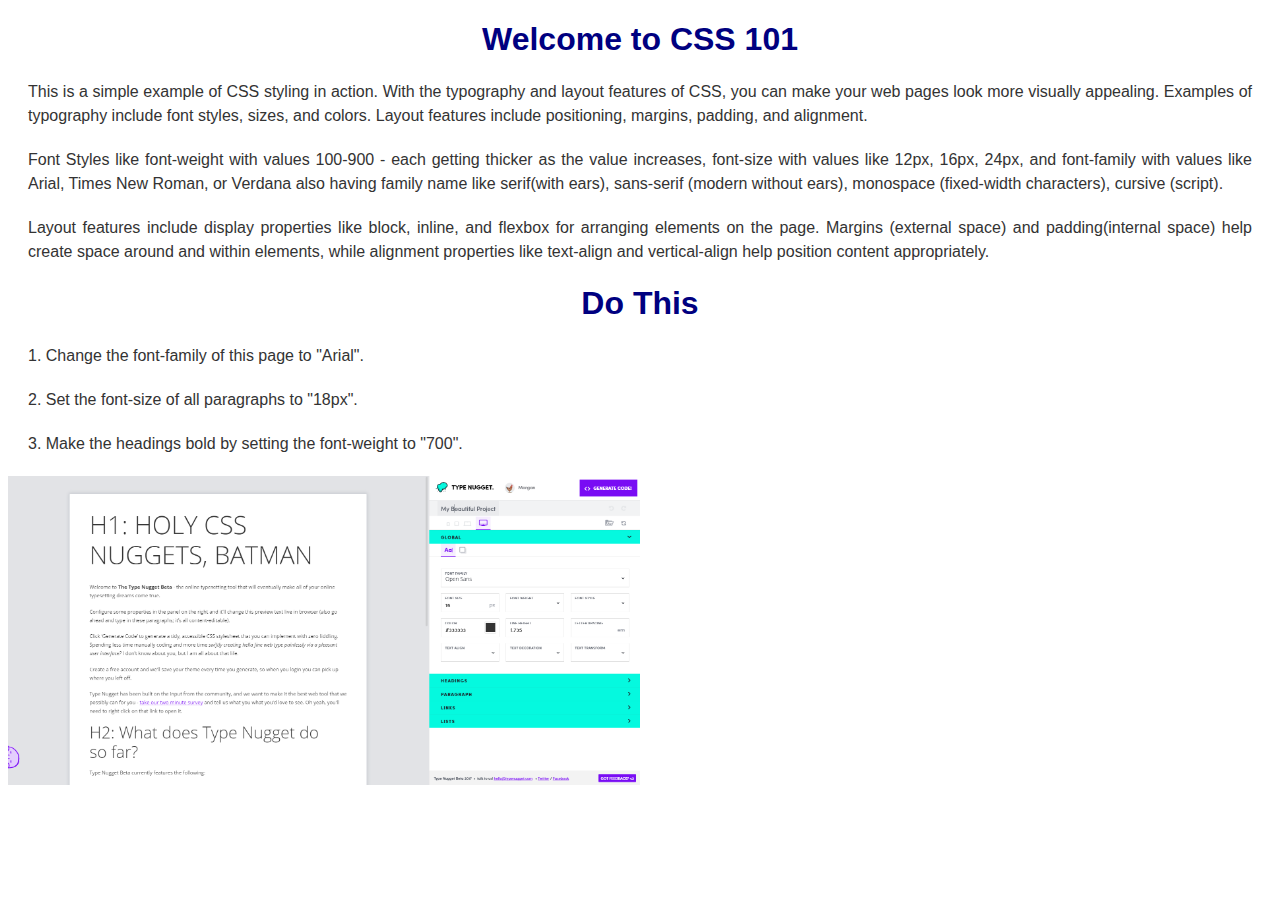
<file: css101/index.html>
<!DOCTYPE html>
<html lang="en">
<head>
    <meta charset="UTF-8">
    <meta name="viewport" content="width=device-width, initial-scale=1.0">
    <title>CSS 101</title>
    <link rel="stylesheet" href="style.css">
</head>
<body>
    <h1>Welcome to CSS 101</h1>
    <p>This is a simple example of CSS styling in action. With the typography and layout features of CSS, you can make your web pages look more visually appealing. Examples of typography include font styles, sizes, and colors. Layout features include positioning, margins, padding, and alignment.</p>
    <p>Font Styles like font-weight with values 100-900 - each getting thicker as the value increases, font-size with values like 12px, 16px, 24px, and font-family with values like Arial, Times New Roman, or Verdana also having family name like serif(with ears), sans-serif (modern without ears), monospace (fixed-width characters), cursive (script).</p>
    <p>
    Layout features include display properties like block, inline, and flexbox for arranging elements on the page. Margins (external space) and padding(internal space) help create space around and within elements, while alignment properties like text-align and vertical-align help position content appropriately.
    </p>

    <h1>Do This</h1>
    <p>1. Change the font-family of this page to "Arial".</p>
    <p>2. Set the font-size of all paragraphs to "18px".</p>
    <p>3. Make the headings bold by setting the font-weight to "700".</p>

    <img src="screen-1.webp" width="50%" alt="">
</body>
</html>
</file>
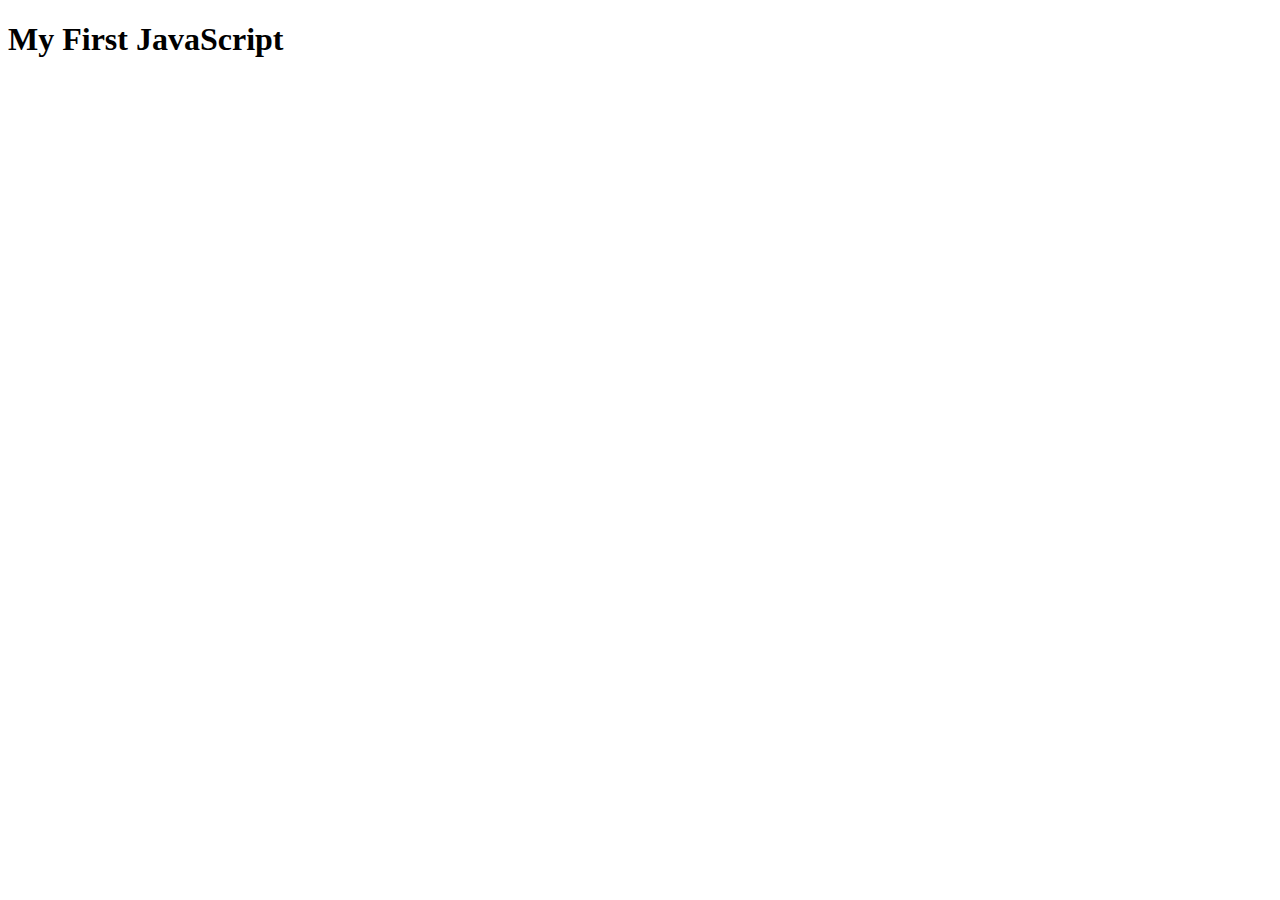
<file: js101/index.html>
<!DOCTYPE html>
<html lang="en">
<head>
    <meta charset="UTF-8">
    <meta name="viewport" content="width=device-width, initial-scale=1.0">
    <title>JS101</title>
</head>
<body>
    <h1 id="demo"></h1>
    <script>
    document.getElementById("demo").innerHTML = "My First JavaScript";
    </script>
</body>
</html>
</file>
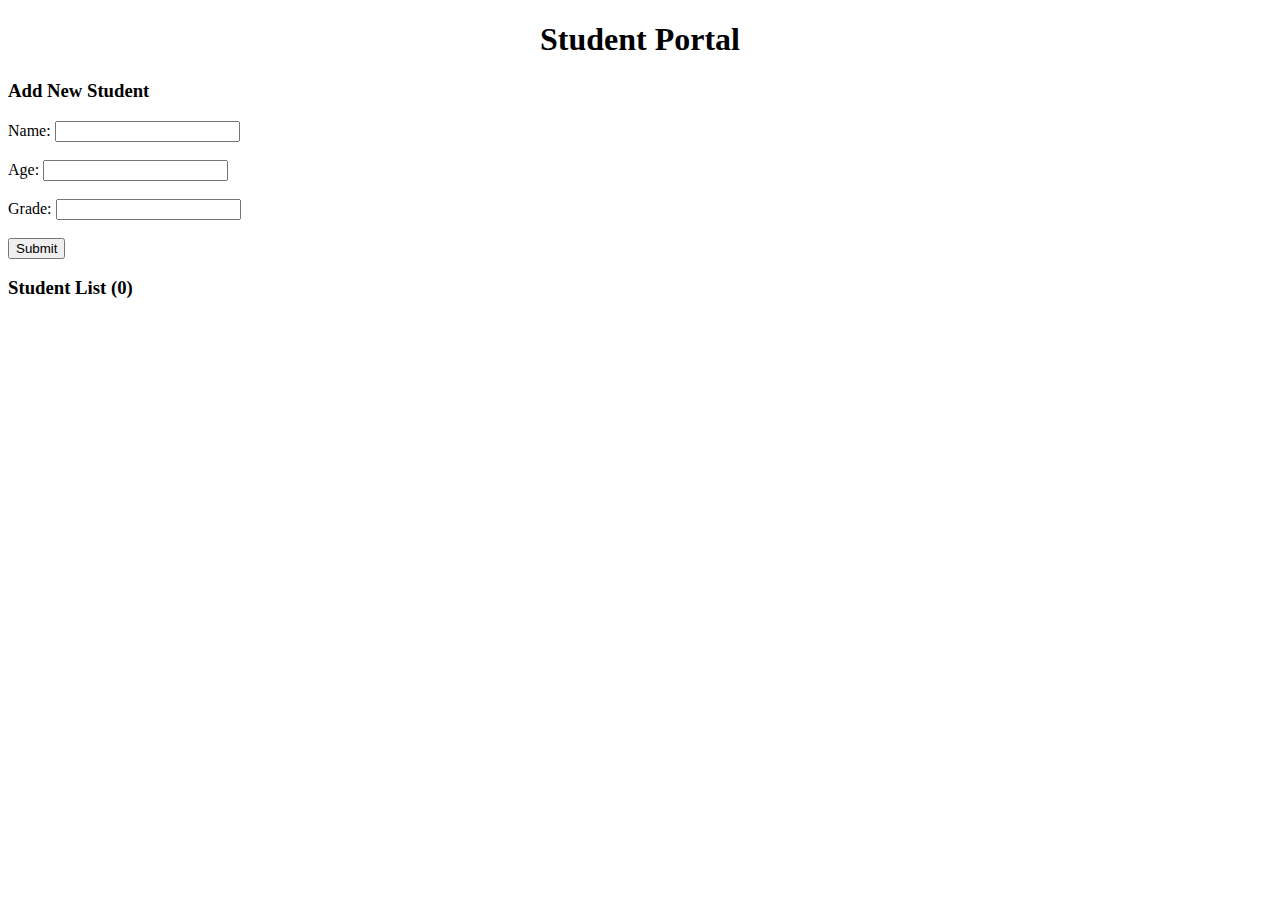
<file: js202/index.html>
<!DOCTYPE html>
<html lang="en">
<head>
    <meta charset="UTF-8">
    <meta name="viewport" content="width=device-width, initial-scale=1.0">
    <title>JS 202</title>
</head>
<body>
    <center><h1>Student Portal</h1></center>
   
    <div>
        <h3>Add New Student</h3>
        <label for="name">Name:</label>
        <input type="text" id="name" name="name"><br><br>

        <label for="age">Age:</label>
        <input type="number" id="age" name="age"><br><br>

        <label for="grade">Grade:</label>
        <input type="text" id="grade" name="grade"><br><br>

        <button onclick="saveStudent()">Submit</button>
    </div>

    <div>
        <h3>Student List (<span id="studentCount">0</span>)</h3>
        <ul id="studentList">
            <!-- Student entries will be added here -->
        </ul>
    </div>



    <script>

    let counter = 0;
    function clickme() {
        console.log("Button Clicked");
        alert("Welcome to JS 202");
    }

    function saveStudent() {
        const name = document.querySelector("#name").value;
        const list = document.querySelector("#studentList");

        // list.innerHTML = list.innerHTML + "<li>" + name + "</li>";
        // list.innerHTML += "<li>" + name + "</li>";
        list.innerHTML += `<li>${name}</li>`; // Template literals
        counter++;
        document.querySelector("#studentCount").innerText = counter; // Update the student count
        document.querySelector("#name").value = ""; // Clear the input field after adding the student

    }
    </script>
</body>
</html>
</file>
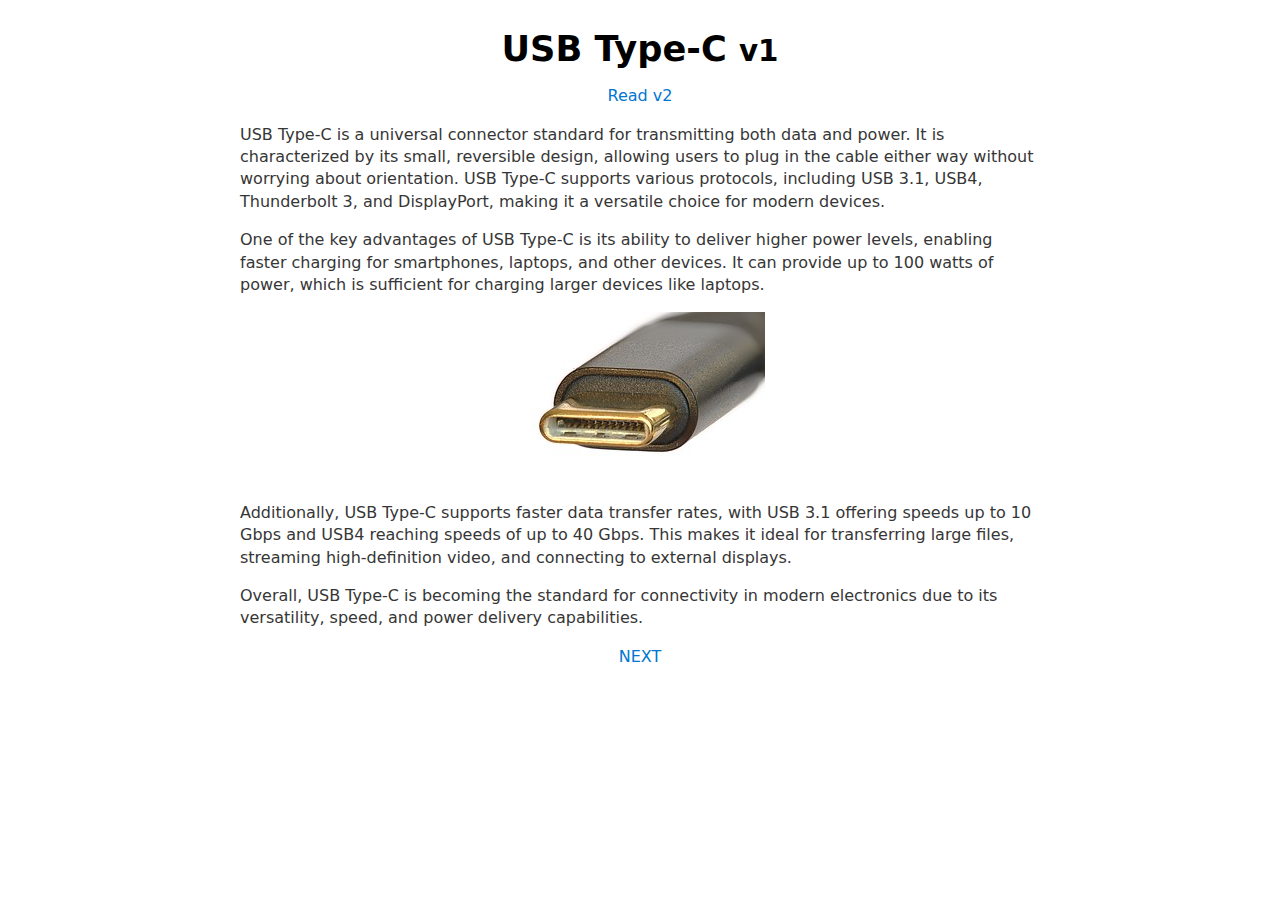
<file: usbc/index.html>
<!DOCTYPE html>
<html lang="en">
<head>
    <meta charset="UTF-8">
    <meta name="viewport" content="width=device-width, initial-scale=1.0">
    <title>USB Type-C</title>
    <link rel="stylesheet" href="water.css">
</head>
<body>
    <center><h1>USB Type-C <small>v1</small></h1></center>
    <center> <a href="v2.html">Read v2</a> </center>
    <p>USB Type-C is a universal connector standard for transmitting both data and power. It is characterized by its small, reversible design, allowing users to plug in the cable either way without worrying about orientation. USB Type-C supports various protocols, including USB 3.1, USB4, Thunderbolt 3, and DisplayPort, making it a versatile choice for modern devices.</p>

    <p>One of the key advantages of USB Type-C is its ability to deliver higher power levels, enabling faster charging for smartphones, laptops, and other devices. It can provide up to 100 watts of power, which is sufficient for charging larger devices like laptops.</p>

    <center><img src="img/USB-C_plug.jpg" alt=""></center>

    <p>Additionally, USB Type-C supports faster data transfer rates, with USB 3.1 offering speeds up to 10 Gbps and USB4 reaching speeds of up to 40 Gbps. This makes it ideal for transferring large files, streaming high-definition video, and connecting to external displays.</p>

    <p>Overall, USB Type-C is becoming the standard for connectivity in modern electronics due to its versatility, speed, and power delivery capabilities.</p>
    <center> <a href="page2.html">NEXT</a></center>
    
</body>
</html>
</file>
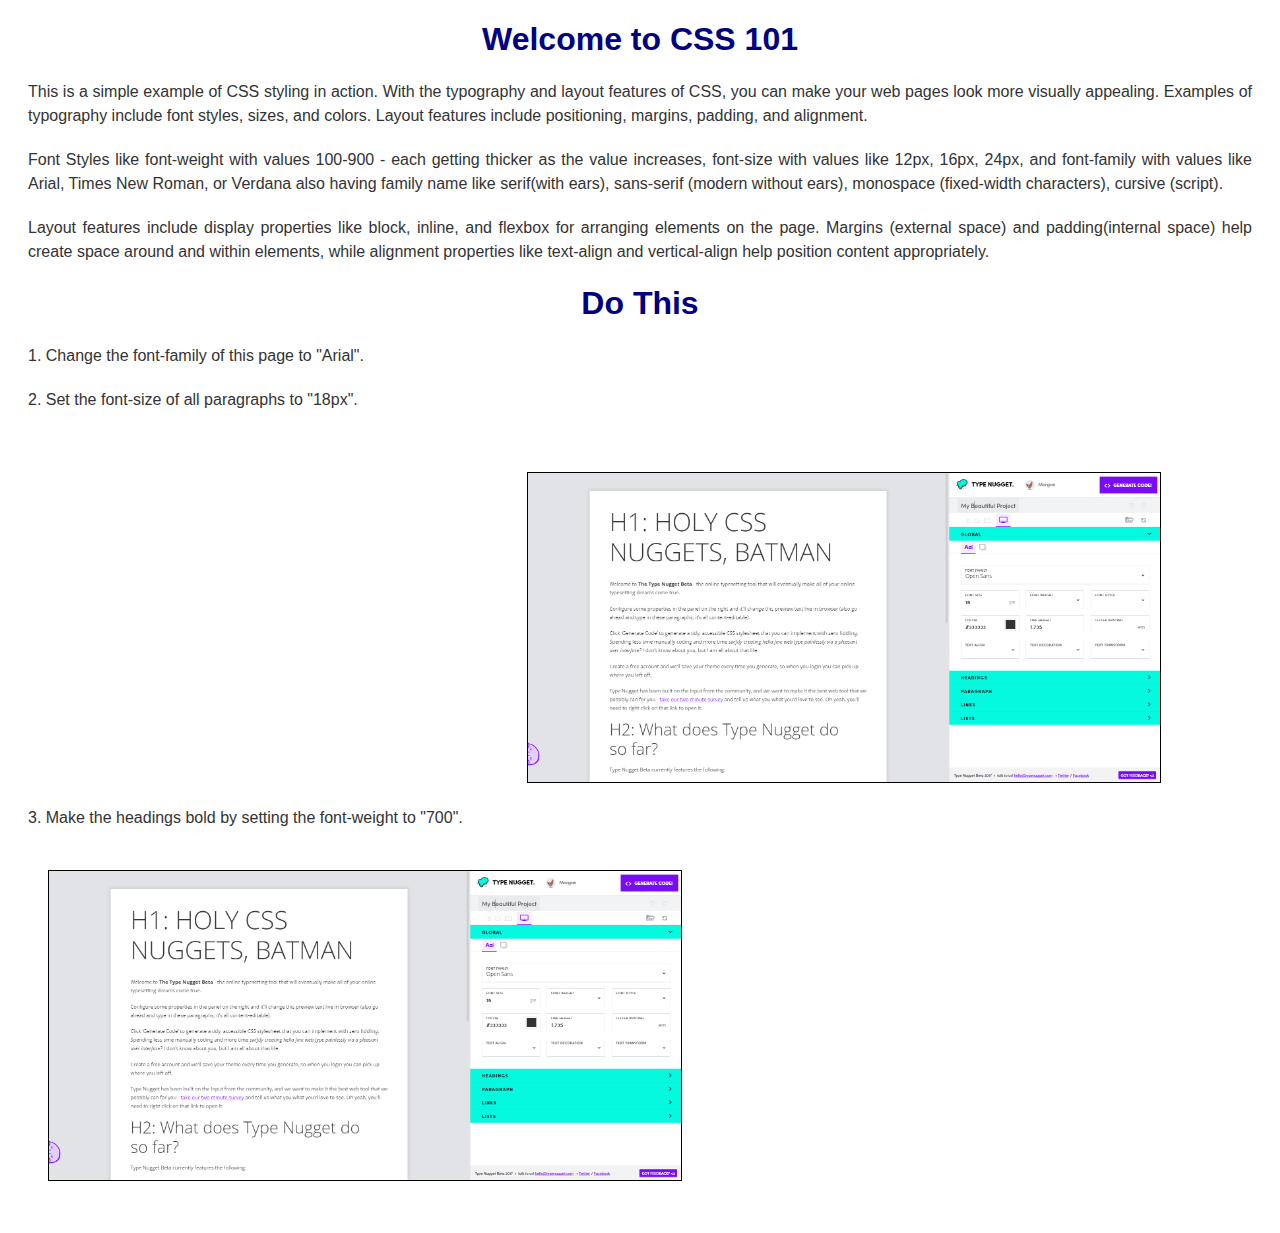
<file: lizi/css101/index.html>
<!DOCTYPE html>
<html lang="en">
<head>
    <meta charset="UTF-8">
    <meta name="viewport" content="width=device-width, initial-scale=1.0">
    <title>CSS 101</title>
    <link rel="stylesheet" href="style.css">
</head>
<body>
    <h1>Welcome to CSS 101</h1>
    <p>This is a simple example of CSS styling in action. With the typography and layout features of CSS, you can make your web pages look more visually appealing. Examples of typography include font styles, sizes, and colors. Layout features include positioning, margins, padding, and alignment.</p>
    <p>Font Styles like font-weight with values 100-900 - each getting thicker as the value increases, font-size with values like 12px, 16px, 24px, and font-family with values like Arial, Times New Roman, or Verdana also having family name like serif(with ears), sans-serif (modern without ears), monospace (fixed-width characters), cursive (script).</p>
    <p>
    Layout features include display properties like block, inline, and flexbox for arranging elements on the page. Margins (external space) and padding(internal space) help create space around and within elements, while alignment properties like text-align and vertical-align help position content appropriately.
    </p>

    <h1>Do This</h1>
    <p>1. Change the font-family of this page to "Arial".</p>
    <p>2. Set the font-size of all paragraphs to "18px".</p>
    <p style="display: inline ;">3. Make the headings bold by setting the font-weight to "700".</p>

    <img src="screen-1.webp" width="50%" alt="" style="margin: 40px; border: 1px solid black;">
    <img src="screen-1.webp" width="50%" alt="" style="margin: 40px; border: 1px solid black;">
</body>
</html>
</file>
<file: css101/style.css>
h1{
    color: navy;
    font-family: 'Arial', sans-serif;
    text-align: center;
    /* font-weight: 100; */
}

p{
    font-size: 16px;
    line-height: 1.5;
    margin: 20px;
    font-family: 'Verdana', sans-serif;
    color: #333333;
    text-align: justify;}
</file>
<file: usbc/water.css>
/**
 * Automatic version:
 * Uses light theme by default but switches to dark theme
 * if a system-wide theme preference is set on the user's device.
 */

:root {
  --background-body: #fff;
  --background: #efefef;
  --background-alt: #f7f7f7;
  --selection: #9e9e9e;
  --text-main: #363636;
  --text-bright: #000;
  --text-muted: #70777f;
  --links: #0076d1;
  --focus: #0096bfab;
  --border: #dbdbdb;
  --code: #000;
  --animation-duration: 0.1s;
  --button-base: #d0cfcf;
  --button-hover: #9b9b9b;
  --scrollbar-thumb: rgb(170, 170, 170);
  --scrollbar-thumb-hover: var(--button-hover);
  --form-placeholder: #949494;
  --form-text: #1d1d1d;
  --variable: #39a33c;
  --highlight: #ff0;
  --select-arrow: url("data:image/svg+xml;charset=utf-8,%3C?xml version='1.0' encoding='utf-8'?%3E %3Csvg version='1.1' xmlns='http://www.w3.org/2000/svg' xmlns:xlink='http://www.w3.org/1999/xlink' height='62.5' width='116.9' fill='%23161f27'%3E %3Cpath d='M115.3,1.6 C113.7,0 111.1,0 109.5,1.6 L58.5,52.7 L7.4,1.6 C5.8,0 3.2,0 1.6,1.6 C0,3.2 0,5.8 1.6,7.4 L55.5,61.3 C56.3,62.1 57.3,62.5 58.4,62.5 C59.4,62.5 60.5,62.1 61.3,61.3 L115.2,7.4 C116.9,5.8 116.9,3.2 115.3,1.6Z'/%3E %3C/svg%3E");
}

@media (prefers-color-scheme: dark) {
:root {
  --background-body: #202b38;
  --background: #161f27;
  --background-alt: #1a242f;
  --selection: #1c76c5;
  --text-main: #dbdbdb;
  --text-bright: #fff;
  --text-muted: #a9b1ba;
  --links: #41adff;
  --focus: #0096bfab;
  --border: #526980;
  --code: #ffbe85;
  --animation-duration: 0.1s;
  --button-base: #0c151c;
  --button-hover: #040a0f;
  --scrollbar-thumb: var(--button-hover);
  --scrollbar-thumb-hover: rgb(0, 0, 0);
  --form-placeholder: #a9a9a9;
  --form-text: #fff;
  --variable: #d941e2;
  --highlight: #efdb43;
  --select-arrow: url("data:image/svg+xml;charset=utf-8,%3C?xml version='1.0' encoding='utf-8'?%3E %3Csvg version='1.1' xmlns='http://www.w3.org/2000/svg' xmlns:xlink='http://www.w3.org/1999/xlink' height='62.5' width='116.9' fill='%23efefef'%3E %3Cpath d='M115.3,1.6 C113.7,0 111.1,0 109.5,1.6 L58.5,52.7 L7.4,1.6 C5.8,0 3.2,0 1.6,1.6 C0,3.2 0,5.8 1.6,7.4 L55.5,61.3 C56.3,62.1 57.3,62.5 58.4,62.5 C59.4,62.5 60.5,62.1 61.3,61.3 L115.2,7.4 C116.9,5.8 116.9,3.2 115.3,1.6Z'/%3E %3C/svg%3E");
}
}

html {
  scrollbar-color: rgb(170, 170, 170) #fff;
  scrollbar-color: var(--scrollbar-thumb) var(--background-body);
  scrollbar-width: thin;
}

@media (prefers-color-scheme: dark) {

  html {
  scrollbar-color: #040a0f #202b38;
  scrollbar-color: var(--scrollbar-thumb) var(--background-body);
  }
}

@media (prefers-color-scheme: dark) {

  html {
  scrollbar-color: #040a0f #202b38;
  scrollbar-color: var(--scrollbar-thumb) var(--background-body);
  }
}

@media (prefers-color-scheme: dark) {

  html {
  scrollbar-color: #040a0f #202b38;
  scrollbar-color: var(--scrollbar-thumb) var(--background-body);
  }
}

@media (prefers-color-scheme: dark) {

  html {
  scrollbar-color: #040a0f #202b38;
  scrollbar-color: var(--scrollbar-thumb) var(--background-body);
  }
}

@media (prefers-color-scheme: dark) {

  html {
  scrollbar-color: #040a0f #202b38;
  scrollbar-color: var(--scrollbar-thumb) var(--background-body);
  }
}

@media (prefers-color-scheme: dark) {

  html {
  scrollbar-color: #040a0f #202b38;
  scrollbar-color: var(--scrollbar-thumb) var(--background-body);
  }
}

body {
  font-family: system-ui, -apple-system, BlinkMacSystemFont, 'Segoe UI', 'Roboto', 'Oxygen', 'Ubuntu', 'Cantarell', 'Fira Sans', 'Droid Sans', 'Helvetica Neue', 'Segoe UI Emoji', 'Apple Color Emoji', 'Noto Color Emoji', sans-serif;
  line-height: 1.4;
  max-width: 800px;
  margin: 20px auto;
  padding: 0 10px;
  word-wrap: break-word;
  color: #363636;
  color: var(--text-main);
  background: #fff;
  background: var(--background-body);
  text-rendering: optimizeLegibility;
}

@media (prefers-color-scheme: dark) {

  body {
  background: #202b38;
  background: var(--background-body);
  }
}

@media (prefers-color-scheme: dark) {

  body {
  color: #dbdbdb;
  color: var(--text-main);
  }
}

button {
  transition:
    background-color 0.1s linear,
    border-color 0.1s linear,
    color 0.1s linear,
    box-shadow 0.1s linear,
    transform 0.1s ease;
  transition:
    background-color var(--animation-duration) linear,
    border-color var(--animation-duration) linear,
    color var(--animation-duration) linear,
    box-shadow var(--animation-duration) linear,
    transform var(--animation-duration) ease;
}

@media (prefers-color-scheme: dark) {

  button {
  transition:
    background-color 0.1s linear,
    border-color 0.1s linear,
    color 0.1s linear,
    box-shadow 0.1s linear,
    transform 0.1s ease;
  transition:
    background-color var(--animation-duration) linear,
    border-color var(--animation-duration) linear,
    color var(--animation-duration) linear,
    box-shadow var(--animation-duration) linear,
    transform var(--animation-duration) ease;
  }
}

input {
  transition:
    background-color 0.1s linear,
    border-color 0.1s linear,
    color 0.1s linear,
    box-shadow 0.1s linear,
    transform 0.1s ease;
  transition:
    background-color var(--animation-duration) linear,
    border-color var(--animation-duration) linear,
    color var(--animation-duration) linear,
    box-shadow var(--animation-duration) linear,
    transform var(--animation-duration) ease;
}

@media (prefers-color-scheme: dark) {

  input {
  transition:
    background-color 0.1s linear,
    border-color 0.1s linear,
    color 0.1s linear,
    box-shadow 0.1s linear,
    transform 0.1s ease;
  transition:
    background-color var(--animation-duration) linear,
    border-color var(--animation-duration) linear,
    color var(--animation-duration) linear,
    box-shadow var(--animation-duration) linear,
    transform var(--animation-duration) ease;
  }
}

textarea {
  transition:
    background-color 0.1s linear,
    border-color 0.1s linear,
    color 0.1s linear,
    box-shadow 0.1s linear,
    transform 0.1s ease;
  transition:
    background-color var(--animation-duration) linear,
    border-color var(--animation-duration) linear,
    color var(--animation-duration) linear,
    box-shadow var(--animation-duration) linear,
    transform var(--animation-duration) ease;
}

@media (prefers-color-scheme: dark) {

  textarea {
  transition:
    background-color 0.1s linear,
    border-color 0.1s linear,
    color 0.1s linear,
    box-shadow 0.1s linear,
    transform 0.1s ease;
  transition:
    background-color var(--animation-duration) linear,
    border-color var(--animation-duration) linear,
    color var(--animation-duration) linear,
    box-shadow var(--animation-duration) linear,
    transform var(--animation-duration) ease;
  }
}

h1 {
  font-size: 2.2em;
  margin-top: 0;
}

h1,
h2,
h3,
h4,
h5,
h6 {
  margin-bottom: 12px;
  margin-top: 24px;
}

h1 {
  color: #000;
  color: var(--text-bright);
}

@media (prefers-color-scheme: dark) {

  h1 {
  color: #fff;
  color: var(--text-bright);
  }
}

h2 {
  color: #000;
  color: var(--text-bright);
}

@media (prefers-color-scheme: dark) {

  h2 {
  color: #fff;
  color: var(--text-bright);
  }
}

h3 {
  color: #000;
  color: var(--text-bright);
}

@media (prefers-color-scheme: dark) {

  h3 {
  color: #fff;
  color: var(--text-bright);
  }
}

h4 {
  color: #000;
  color: var(--text-bright);
}

@media (prefers-color-scheme: dark) {

  h4 {
  color: #fff;
  color: var(--text-bright);
  }
}

h5 {
  color: #000;
  color: var(--text-bright);
}

@media (prefers-color-scheme: dark) {

  h5 {
  color: #fff;
  color: var(--text-bright);
  }
}

h6 {
  color: #000;
  color: var(--text-bright);
}

@media (prefers-color-scheme: dark) {

  h6 {
  color: #fff;
  color: var(--text-bright);
  }
}

strong {
  color: #000;
  color: var(--text-bright);
}

@media (prefers-color-scheme: dark) {

  strong {
  color: #fff;
  color: var(--text-bright);
  }
}

h1,
h2,
h3,
h4,
h5,
h6,
b,
strong,
th {
  font-weight: 600;
}

q::before {
  content: none;
}

q::after {
  content: none;
}

blockquote {
  border-left: 4px solid #0096bfab;
  border-left: 4px solid var(--focus);
  margin: 1.5em 0;
  padding: 0.5em 1em;
  font-style: italic;
}

@media (prefers-color-scheme: dark) {

  blockquote {
  border-left: 4px solid #0096bfab;
  border-left: 4px solid var(--focus);
  }
}

q {
  border-left: 4px solid #0096bfab;
  border-left: 4px solid var(--focus);
  margin: 1.5em 0;
  padding: 0.5em 1em;
  font-style: italic;
}

@media (prefers-color-scheme: dark) {

  q {
  border-left: 4px solid #0096bfab;
  border-left: 4px solid var(--focus);
  }
}

blockquote > footer {
  font-style: normal;
  border: 0;
}

blockquote cite {
  font-style: normal;
}

address {
  font-style: normal;
}

a[href^='mailto\:']::before {
  content: '📧 ';
}

a[href^='tel\:']::before {
  content: '📞 ';
}

a[href^='sms\:']::before {
  content: '💬 ';
}

mark {
  background-color: #ff0;
  background-color: var(--highlight);
  border-radius: 2px;
  padding: 0 2px 0 2px;
  color: #000;
}

@media (prefers-color-scheme: dark) {

  mark {
  background-color: #efdb43;
  background-color: var(--highlight);
  }
}

a > code,
a > strong {
  color: inherit;
}

button,
select,
input[type='submit'],
input[type='reset'],
input[type='button'],
input[type='checkbox'],
input[type='range'],
input[type='radio'] {
  cursor: pointer;
}

input,
select {
  display: block;
}

[type='checkbox'],
[type='radio'] {
  display: initial;
}

input {
  color: #1d1d1d;
  color: var(--form-text);
  background-color: #efefef;
  background-color: var(--background);
  font-family: inherit;
  font-size: inherit;
  margin-right: 6px;
  margin-bottom: 6px;
  padding: 10px;
  border: none;
  border-radius: 6px;
  outline: none;
}

@media (prefers-color-scheme: dark) {

  input {
  background-color: #161f27;
  background-color: var(--background);
  }
}

@media (prefers-color-scheme: dark) {

  input {
  color: #fff;
  color: var(--form-text);
  }
}

button {
  color: #1d1d1d;
  color: var(--form-text);
  background-color: #efefef;
  background-color: var(--background);
  font-family: inherit;
  font-size: inherit;
  margin-right: 6px;
  margin-bottom: 6px;
  padding: 10px;
  border: none;
  border-radius: 6px;
  outline: none;
}

@media (prefers-color-scheme: dark) {

  button {
  background-color: #161f27;
  background-color: var(--background);
  }
}

@media (prefers-color-scheme: dark) {

  button {
  color: #fff;
  color: var(--form-text);
  }
}

textarea {
  color: #1d1d1d;
  color: var(--form-text);
  background-color: #efefef;
  background-color: var(--background);
  font-family: inherit;
  font-size: inherit;
  margin-right: 6px;
  margin-bottom: 6px;
  padding: 10px;
  border: none;
  border-radius: 6px;
  outline: none;
}

@media (prefers-color-scheme: dark) {

  textarea {
  background-color: #161f27;
  background-color: var(--background);
  }
}

@media (prefers-color-scheme: dark) {

  textarea {
  color: #fff;
  color: var(--form-text);
  }
}

select {
  color: #1d1d1d;
  color: var(--form-text);
  background-color: #efefef;
  background-color: var(--background);
  font-family: inherit;
  font-size: inherit;
  margin-right: 6px;
  margin-bottom: 6px;
  padding: 10px;
  border: none;
  border-radius: 6px;
  outline: none;
}

@media (prefers-color-scheme: dark) {

  select {
  background-color: #161f27;
  background-color: var(--background);
  }
}

@media (prefers-color-scheme: dark) {

  select {
  color: #fff;
  color: var(--form-text);
  }
}

button {
  background-color: #d0cfcf;
  background-color: var(--button-base);
  padding-right: 30px;
  padding-left: 30px;
}

@media (prefers-color-scheme: dark) {

  button {
  background-color: #0c151c;
  background-color: var(--button-base);
  }
}

input[type='submit'] {
  background-color: #d0cfcf;
  background-color: var(--button-base);
  padding-right: 30px;
  padding-left: 30px;
}

@media (prefers-color-scheme: dark) {

  input[type='submit'] {
  background-color: #0c151c;
  background-color: var(--button-base);
  }
}

input[type='reset'] {
  background-color: #d0cfcf;
  background-color: var(--button-base);
  padding-right: 30px;
  padding-left: 30px;
}

@media (prefers-color-scheme: dark) {

  input[type='reset'] {
  background-color: #0c151c;
  background-color: var(--button-base);
  }
}

input[type='button'] {
  background-color: #d0cfcf;
  background-color: var(--button-base);
  padding-right: 30px;
  padding-left: 30px;
}

@media (prefers-color-scheme: dark) {

  input[type='button'] {
  background-color: #0c151c;
  background-color: var(--button-base);
  }
}

button:hover {
  background: #9b9b9b;
  background: var(--button-hover);
}

@media (prefers-color-scheme: dark) {

  button:hover {
  background: #040a0f;
  background: var(--button-hover);
  }
}

input[type='submit']:hover {
  background: #9b9b9b;
  background: var(--button-hover);
}

@media (prefers-color-scheme: dark) {

  input[type='submit']:hover {
  background: #040a0f;
  background: var(--button-hover);
  }
}

input[type='reset']:hover {
  background: #9b9b9b;
  background: var(--button-hover);
}

@media (prefers-color-scheme: dark) {

  input[type='reset']:hover {
  background: #040a0f;
  background: var(--button-hover);
  }
}

input[type='button']:hover {
  background: #9b9b9b;
  background: var(--button-hover);
}

@media (prefers-color-scheme: dark) {

  input[type='button']:hover {
  background: #040a0f;
  background: var(--button-hover);
  }
}

input[type='color'] {
  min-height: 2rem;
  padding: 8px;
  cursor: pointer;
}

input[type='checkbox'],
input[type='radio'] {
  height: 1em;
  width: 1em;
}

input[type='radio'] {
  border-radius: 100%;
}

input {
  vertical-align: top;
}

label {
  vertical-align: middle;
  margin-bottom: 4px;
  display: inline-block;
}

input:not([type='checkbox']):not([type='radio']),
input[type='range'],
select,
button,
textarea {
  -webkit-appearance: none;
}

textarea {
  display: block;
  margin-right: 0;
  box-sizing: border-box;
  resize: vertical;
}

textarea:not([cols]) {
  width: 100%;
}

textarea:not([rows]) {
  min-height: 40px;
  height: 140px;
}

select {
  background: #efefef url("data:image/svg+xml;charset=utf-8,%3C?xml version='1.0' encoding='utf-8'?%3E %3Csvg version='1.1' xmlns='http://www.w3.org/2000/svg' xmlns:xlink='http://www.w3.org/1999/xlink' height='62.5' width='116.9' fill='%23161f27'%3E %3Cpath d='M115.3,1.6 C113.7,0 111.1,0 109.5,1.6 L58.5,52.7 L7.4,1.6 C5.8,0 3.2,0 1.6,1.6 C0,3.2 0,5.8 1.6,7.4 L55.5,61.3 C56.3,62.1 57.3,62.5 58.4,62.5 C59.4,62.5 60.5,62.1 61.3,61.3 L115.2,7.4 C116.9,5.8 116.9,3.2 115.3,1.6Z'/%3E %3C/svg%3E") calc(100% - 12px) 50% / 12px no-repeat;
  background: var(--background) var(--select-arrow) calc(100% - 12px) 50% / 12px no-repeat;
  padding-right: 35px;
}

@media (prefers-color-scheme: dark) {

  select {
  background: #161f27 url("data:image/svg+xml;charset=utf-8,%3C?xml version='1.0' encoding='utf-8'?%3E %3Csvg version='1.1' xmlns='http://www.w3.org/2000/svg' xmlns:xlink='http://www.w3.org/1999/xlink' height='62.5' width='116.9' fill='%23efefef'%3E %3Cpath d='M115.3,1.6 C113.7,0 111.1,0 109.5,1.6 L58.5,52.7 L7.4,1.6 C5.8,0 3.2,0 1.6,1.6 C0,3.2 0,5.8 1.6,7.4 L55.5,61.3 C56.3,62.1 57.3,62.5 58.4,62.5 C59.4,62.5 60.5,62.1 61.3,61.3 L115.2,7.4 C116.9,5.8 116.9,3.2 115.3,1.6Z'/%3E %3C/svg%3E") calc(100% - 12px) 50% / 12px no-repeat;
  background: var(--background) var(--select-arrow) calc(100% - 12px) 50% / 12px no-repeat;
  }
}

@media (prefers-color-scheme: dark) {

  select {
  background: #161f27 url("data:image/svg+xml;charset=utf-8,%3C?xml version='1.0' encoding='utf-8'?%3E %3Csvg version='1.1' xmlns='http://www.w3.org/2000/svg' xmlns:xlink='http://www.w3.org/1999/xlink' height='62.5' width='116.9' fill='%23efefef'%3E %3Cpath d='M115.3,1.6 C113.7,0 111.1,0 109.5,1.6 L58.5,52.7 L7.4,1.6 C5.8,0 3.2,0 1.6,1.6 C0,3.2 0,5.8 1.6,7.4 L55.5,61.3 C56.3,62.1 57.3,62.5 58.4,62.5 C59.4,62.5 60.5,62.1 61.3,61.3 L115.2,7.4 C116.9,5.8 116.9,3.2 115.3,1.6Z'/%3E %3C/svg%3E") calc(100% - 12px) 50% / 12px no-repeat;
  background: var(--background) var(--select-arrow) calc(100% - 12px) 50% / 12px no-repeat;
  }
}

@media (prefers-color-scheme: dark) {

  select {
  background: #161f27 url("data:image/svg+xml;charset=utf-8,%3C?xml version='1.0' encoding='utf-8'?%3E %3Csvg version='1.1' xmlns='http://www.w3.org/2000/svg' xmlns:xlink='http://www.w3.org/1999/xlink' height='62.5' width='116.9' fill='%23efefef'%3E %3Cpath d='M115.3,1.6 C113.7,0 111.1,0 109.5,1.6 L58.5,52.7 L7.4,1.6 C5.8,0 3.2,0 1.6,1.6 C0,3.2 0,5.8 1.6,7.4 L55.5,61.3 C56.3,62.1 57.3,62.5 58.4,62.5 C59.4,62.5 60.5,62.1 61.3,61.3 L115.2,7.4 C116.9,5.8 116.9,3.2 115.3,1.6Z'/%3E %3C/svg%3E") calc(100% - 12px) 50% / 12px no-repeat;
  background: var(--background) var(--select-arrow) calc(100% - 12px) 50% / 12px no-repeat;
  }
}

@media (prefers-color-scheme: dark) {

  select {
  background: #161f27 url("data:image/svg+xml;charset=utf-8,%3C?xml version='1.0' encoding='utf-8'?%3E %3Csvg version='1.1' xmlns='http://www.w3.org/2000/svg' xmlns:xlink='http://www.w3.org/1999/xlink' height='62.5' width='116.9' fill='%23efefef'%3E %3Cpath d='M115.3,1.6 C113.7,0 111.1,0 109.5,1.6 L58.5,52.7 L7.4,1.6 C5.8,0 3.2,0 1.6,1.6 C0,3.2 0,5.8 1.6,7.4 L55.5,61.3 C56.3,62.1 57.3,62.5 58.4,62.5 C59.4,62.5 60.5,62.1 61.3,61.3 L115.2,7.4 C116.9,5.8 116.9,3.2 115.3,1.6Z'/%3E %3C/svg%3E") calc(100% - 12px) 50% / 12px no-repeat;
  background: var(--background) var(--select-arrow) calc(100% - 12px) 50% / 12px no-repeat;
  }
}

select::-ms-expand {
  display: none;
}

select[multiple] {
  padding-right: 10px;
  background-image: none;
  overflow-y: auto;
}

input:focus {
  box-shadow: 0 0 0 2px #0096bfab;
  box-shadow: 0 0 0 2px var(--focus);
}

@media (prefers-color-scheme: dark) {

  input:focus {
  box-shadow: 0 0 0 2px #0096bfab;
  box-shadow: 0 0 0 2px var(--focus);
  }
}

select:focus {
  box-shadow: 0 0 0 2px #0096bfab;
  box-shadow: 0 0 0 2px var(--focus);
}

@media (prefers-color-scheme: dark) {

  select:focus {
  box-shadow: 0 0 0 2px #0096bfab;
  box-shadow: 0 0 0 2px var(--focus);
  }
}

button:focus {
  box-shadow: 0 0 0 2px #0096bfab;
  box-shadow: 0 0 0 2px var(--focus);
}

@media (prefers-color-scheme: dark) {

  button:focus {
  box-shadow: 0 0 0 2px #0096bfab;
  box-shadow: 0 0 0 2px var(--focus);
  }
}

textarea:focus {
  box-shadow: 0 0 0 2px #0096bfab;
  box-shadow: 0 0 0 2px var(--focus);
}

@media (prefers-color-scheme: dark) {

  textarea:focus {
  box-shadow: 0 0 0 2px #0096bfab;
  box-shadow: 0 0 0 2px var(--focus);
  }
}

input[type='checkbox']:active,
input[type='radio']:active,
input[type='submit']:active,
input[type='reset']:active,
input[type='button']:active,
input[type='range']:active,
button:active {
  transform: translateY(2px);
}

input:disabled,
select:disabled,
button:disabled,
textarea:disabled {
  cursor: not-allowed;
  opacity: 0.5;
}

::-moz-placeholder {
  color: #949494;
  color: var(--form-placeholder);
}

:-ms-input-placeholder {
  color: #949494;
  color: var(--form-placeholder);
}

::-ms-input-placeholder {
  color: #949494;
  color: var(--form-placeholder);
}

::placeholder {
  color: #949494;
  color: var(--form-placeholder);
}

@media (prefers-color-scheme: dark) {

  ::-moz-placeholder {
  color: #a9a9a9;
  color: var(--form-placeholder);
  }

  :-ms-input-placeholder {
  color: #a9a9a9;
  color: var(--form-placeholder);
  }

  ::-ms-input-placeholder {
  color: #a9a9a9;
  color: var(--form-placeholder);
  }

  ::placeholder {
  color: #a9a9a9;
  color: var(--form-placeholder);
  }
}

fieldset {
  border: 1px #0096bfab solid;
  border: 1px var(--focus) solid;
  border-radius: 6px;
  margin: 0;
  margin-bottom: 12px;
  padding: 10px;
}

@media (prefers-color-scheme: dark) {

  fieldset {
  border: 1px #0096bfab solid;
  border: 1px var(--focus) solid;
  }
}

legend {
  font-size: 0.9em;
  font-weight: 600;
}

input[type='range'] {
  margin: 10px 0;
  padding: 10px 0;
  background: transparent;
}

input[type='range']:focus {
  outline: none;
}

input[type='range']::-webkit-slider-runnable-track {
  width: 100%;
  height: 9.5px;
  -webkit-transition: 0.2s;
  transition: 0.2s;
  background: #efefef;
  background: var(--background);
  border-radius: 3px;
}

@media (prefers-color-scheme: dark) {

  input[type='range']::-webkit-slider-runnable-track {
  background: #161f27;
  background: var(--background);
  }
}

input[type='range']::-webkit-slider-thumb {
  box-shadow: 0 1px 1px #000, 0 0 1px #0d0d0d;
  height: 20px;
  width: 20px;
  border-radius: 50%;
  background: #dbdbdb;
  background: var(--border);
  -webkit-appearance: none;
  margin-top: -7px;
}

@media (prefers-color-scheme: dark) {

  input[type='range']::-webkit-slider-thumb {
  background: #526980;
  background: var(--border);
  }
}

input[type='range']:focus::-webkit-slider-runnable-track {
  background: #efefef;
  background: var(--background);
}

@media (prefers-color-scheme: dark) {

  input[type='range']:focus::-webkit-slider-runnable-track {
  background: #161f27;
  background: var(--background);
  }
}

input[type='range']::-moz-range-track {
  width: 100%;
  height: 9.5px;
  -moz-transition: 0.2s;
  transition: 0.2s;
  background: #efefef;
  background: var(--background);
  border-radius: 3px;
}

@media (prefers-color-scheme: dark) {

  input[type='range']::-moz-range-track {
  background: #161f27;
  background: var(--background);
  }
}

input[type='range']::-moz-range-thumb {
  box-shadow: 1px 1px 1px #000, 0 0 1px #0d0d0d;
  height: 20px;
  width: 20px;
  border-radius: 50%;
  background: #dbdbdb;
  background: var(--border);
}

@media (prefers-color-scheme: dark) {

  input[type='range']::-moz-range-thumb {
  background: #526980;
  background: var(--border);
  }
}

input[type='range']::-ms-track {
  width: 100%;
  height: 9.5px;
  background: transparent;
  border-color: transparent;
  border-width: 16px 0;
  color: transparent;
}

input[type='range']::-ms-fill-lower {
  background: #efefef;
  background: var(--background);
  border: 0.2px solid #010101;
  border-radius: 3px;
  box-shadow: 1px 1px 1px #000, 0 0 1px #0d0d0d;
}

@media (prefers-color-scheme: dark) {

  input[type='range']::-ms-fill-lower {
  background: #161f27;
  background: var(--background);
  }
}

input[type='range']::-ms-fill-upper {
  background: #efefef;
  background: var(--background);
  border: 0.2px solid #010101;
  border-radius: 3px;
  box-shadow: 1px 1px 1px #000, 0 0 1px #0d0d0d;
}

@media (prefers-color-scheme: dark) {

  input[type='range']::-ms-fill-upper {
  background: #161f27;
  background: var(--background);
  }
}

input[type='range']::-ms-thumb {
  box-shadow: 1px 1px 1px #000, 0 0 1px #0d0d0d;
  border: 1px solid #000;
  height: 20px;
  width: 20px;
  border-radius: 50%;
  background: #dbdbdb;
  background: var(--border);
}

@media (prefers-color-scheme: dark) {

  input[type='range']::-ms-thumb {
  background: #526980;
  background: var(--border);
  }
}

input[type='range']:focus::-ms-fill-lower {
  background: #efefef;
  background: var(--background);
}

@media (prefers-color-scheme: dark) {

  input[type='range']:focus::-ms-fill-lower {
  background: #161f27;
  background: var(--background);
  }
}

input[type='range']:focus::-ms-fill-upper {
  background: #efefef;
  background: var(--background);
}

@media (prefers-color-scheme: dark) {

  input[type='range']:focus::-ms-fill-upper {
  background: #161f27;
  background: var(--background);
  }
}

a {
  text-decoration: none;
  color: #0076d1;
  color: var(--links);
}

@media (prefers-color-scheme: dark) {

  a {
  color: #41adff;
  color: var(--links);
  }
}

a:hover {
  text-decoration: underline;
}

code {
  background: #efefef;
  background: var(--background);
  color: #000;
  color: var(--code);
  padding: 2.5px 5px;
  border-radius: 6px;
  font-size: 1em;
}

@media (prefers-color-scheme: dark) {

  code {
  color: #ffbe85;
  color: var(--code);
  }
}

@media (prefers-color-scheme: dark) {

  code {
  background: #161f27;
  background: var(--background);
  }
}

samp {
  background: #efefef;
  background: var(--background);
  color: #000;
  color: var(--code);
  padding: 2.5px 5px;
  border-radius: 6px;
  font-size: 1em;
}

@media (prefers-color-scheme: dark) {

  samp {
  color: #ffbe85;
  color: var(--code);
  }
}

@media (prefers-color-scheme: dark) {

  samp {
  background: #161f27;
  background: var(--background);
  }
}

time {
  background: #efefef;
  background: var(--background);
  color: #000;
  color: var(--code);
  padding: 2.5px 5px;
  border-radius: 6px;
  font-size: 1em;
}

@media (prefers-color-scheme: dark) {

  time {
  color: #ffbe85;
  color: var(--code);
  }
}

@media (prefers-color-scheme: dark) {

  time {
  background: #161f27;
  background: var(--background);
  }
}

pre > code {
  padding: 10px;
  display: block;
  overflow-x: auto;
}

var {
  color: #39a33c;
  color: var(--variable);
  font-style: normal;
  font-family: monospace;
}

@media (prefers-color-scheme: dark) {

  var {
  color: #d941e2;
  color: var(--variable);
  }
}

kbd {
  background: #efefef;
  background: var(--background);
  border: 1px solid #dbdbdb;
  border: 1px solid var(--border);
  border-radius: 2px;
  color: #363636;
  color: var(--text-main);
  padding: 2px 4px 2px 4px;
}

@media (prefers-color-scheme: dark) {

  kbd {
  color: #dbdbdb;
  color: var(--text-main);
  }
}

@media (prefers-color-scheme: dark) {

  kbd {
  border: 1px solid #526980;
  border: 1px solid var(--border);
  }
}

@media (prefers-color-scheme: dark) {

  kbd {
  background: #161f27;
  background: var(--background);
  }
}

img,
video {
  max-width: 100%;
  height: auto;
}

hr {
  border: none;
  border-top: 1px solid #dbdbdb;
  border-top: 1px solid var(--border);
}

@media (prefers-color-scheme: dark) {

  hr {
  border-top: 1px solid #526980;
  border-top: 1px solid var(--border);
  }
}

table {
  border-collapse: collapse;
  margin-bottom: 10px;
  width: 100%;
  table-layout: fixed;
}

table caption {
  text-align: left;
}

td,
th {
  padding: 6px;
  text-align: left;
  vertical-align: top;
  word-wrap: break-word;
}

thead {
  border-bottom: 1px solid #dbdbdb;
  border-bottom: 1px solid var(--border);
}

@media (prefers-color-scheme: dark) {

  thead {
  border-bottom: 1px solid #526980;
  border-bottom: 1px solid var(--border);
  }
}

tfoot {
  border-top: 1px solid #dbdbdb;
  border-top: 1px solid var(--border);
}

@media (prefers-color-scheme: dark) {

  tfoot {
  border-top: 1px solid #526980;
  border-top: 1px solid var(--border);
  }
}

tbody tr:nth-child(even) {
  background-color: #efefef;
  background-color: var(--background);
}

@media (prefers-color-scheme: dark) {

  tbody tr:nth-child(even) {
  background-color: #161f27;
  background-color: var(--background);
  }
}

tbody tr:nth-child(even) button {
  background-color: #f7f7f7;
  background-color: var(--background-alt);
}

@media (prefers-color-scheme: dark) {

  tbody tr:nth-child(even) button {
  background-color: #1a242f;
  background-color: var(--background-alt);
  }
}

tbody tr:nth-child(even) button:hover {
  background-color: #fff;
  background-color: var(--background-body);
}

@media (prefers-color-scheme: dark) {

  tbody tr:nth-child(even) button:hover {
  background-color: #202b38;
  background-color: var(--background-body);
  }
}

::-webkit-scrollbar {
  height: 10px;
  width: 10px;
}

::-webkit-scrollbar-track {
  background: #efefef;
  background: var(--background);
  border-radius: 6px;
}

@media (prefers-color-scheme: dark) {

  ::-webkit-scrollbar-track {
  background: #161f27;
  background: var(--background);
  }
}

::-webkit-scrollbar-thumb {
  background: rgb(170, 170, 170);
  background: var(--scrollbar-thumb);
  border-radius: 6px;
}

@media (prefers-color-scheme: dark) {

  ::-webkit-scrollbar-thumb {
  background: #040a0f;
  background: var(--scrollbar-thumb);
  }
}

@media (prefers-color-scheme: dark) {

  ::-webkit-scrollbar-thumb {
  background: #040a0f;
  background: var(--scrollbar-thumb);
  }
}

::-webkit-scrollbar-thumb:hover {
  background: #9b9b9b;
  background: var(--scrollbar-thumb-hover);
}

@media (prefers-color-scheme: dark) {

  ::-webkit-scrollbar-thumb:hover {
  background: rgb(0, 0, 0);
  background: var(--scrollbar-thumb-hover);
  }
}

@media (prefers-color-scheme: dark) {

  ::-webkit-scrollbar-thumb:hover {
  background: rgb(0, 0, 0);
  background: var(--scrollbar-thumb-hover);
  }
}

::-moz-selection {
  background-color: #9e9e9e;
  background-color: var(--selection);
  color: #000;
  color: var(--text-bright);
}

::selection {
  background-color: #9e9e9e;
  background-color: var(--selection);
  color: #000;
  color: var(--text-bright);
}

@media (prefers-color-scheme: dark) {

  ::-moz-selection {
  color: #fff;
  color: var(--text-bright);
  }

  ::selection {
  color: #fff;
  color: var(--text-bright);
  }
}

@media (prefers-color-scheme: dark) {

  ::-moz-selection {
  background-color: #1c76c5;
  background-color: var(--selection);
  }

  ::selection {
  background-color: #1c76c5;
  background-color: var(--selection);
  }
}

details {
  display: flex;
  flex-direction: column;
  align-items: flex-start;
  background-color: #f7f7f7;
  background-color: var(--background-alt);
  padding: 10px 10px 0;
  margin: 1em 0;
  border-radius: 6px;
  overflow: hidden;
}

@media (prefers-color-scheme: dark) {

  details {
  background-color: #1a242f;
  background-color: var(--background-alt);
  }
}

details[open] {
  padding: 10px;
}

details > :last-child {
  margin-bottom: 0;
}

details[open] summary {
  margin-bottom: 10px;
}

summary {
  display: list-item;
  background-color: #efefef;
  background-color: var(--background);
  padding: 10px;
  margin: -10px -10px 0;
  cursor: pointer;
  outline: none;
}

@media (prefers-color-scheme: dark) {

  summary {
  background-color: #161f27;
  background-color: var(--background);
  }
}

summary:hover,
summary:focus {
  text-decoration: underline;
}

details > :not(summary) {
  margin-top: 0;
}

summary::-webkit-details-marker {
  color: #363636;
  color: var(--text-main);
}

@media (prefers-color-scheme: dark) {

  summary::-webkit-details-marker {
  color: #dbdbdb;
  color: var(--text-main);
  }
}

dialog {
  background-color: #f7f7f7;
  background-color: var(--background-alt);
  color: #363636;
  color: var(--text-main);
  border: none;
  border-radius: 6px;
  border-color: #dbdbdb;
  border-color: var(--border);
  padding: 10px 30px;
}

@media (prefers-color-scheme: dark) {

  dialog {
  border-color: #526980;
  border-color: var(--border);
  }
}

@media (prefers-color-scheme: dark) {

  dialog {
  color: #dbdbdb;
  color: var(--text-main);
  }
}

@media (prefers-color-scheme: dark) {

  dialog {
  background-color: #1a242f;
  background-color: var(--background-alt);
  }
}

dialog > header:first-child {
  background-color: #efefef;
  background-color: var(--background);
  border-radius: 6px 6px 0 0;
  margin: -10px -30px 10px;
  padding: 10px;
  text-align: center;
}

@media (prefers-color-scheme: dark) {

  dialog > header:first-child {
  background-color: #161f27;
  background-color: var(--background);
  }
}

dialog::-webkit-backdrop {
  background: #0000009c;
  -webkit-backdrop-filter: blur(4px);
          backdrop-filter: blur(4px);
}

dialog::backdrop {
  background: #0000009c;
  -webkit-backdrop-filter: blur(4px);
          backdrop-filter: blur(4px);
}

footer {
  border-top: 1px solid #dbdbdb;
  border-top: 1px solid var(--border);
  padding-top: 10px;
  color: #70777f;
  color: var(--text-muted);
}

@media (prefers-color-scheme: dark) {

  footer {
  color: #a9b1ba;
  color: var(--text-muted);
  }
}

@media (prefers-color-scheme: dark) {

  footer {
  border-top: 1px solid #526980;
  border-top: 1px solid var(--border);
  }
}

body > footer {
  margin-top: 40px;
}

@media print {
  body,
  pre,
  code,
  summary,
  details,
  button,
  input,
  textarea {
    background-color: #fff;
  }

  button,
  input,
  textarea {
    border: 1px solid #000;
  }

  body,
  h1,
  h2,
  h3,
  h4,
  h5,
  h6,
  pre,
  code,
  button,
  input,
  textarea,
  footer,
  summary,
  strong {
    color: #000;
  }

  summary::marker {
    color: #000;
  }

  summary::-webkit-details-marker {
    color: #000;
  }

  tbody tr:nth-child(even) {
    background-color: #f2f2f2;
  }

  a {
    color: #00f;
    text-decoration: underline;
  }
}
</file>
<file: lizi/css101/style.css>
h1{
    color: navy;
    font-family: 'Arial', sans-serif;
    text-align: center;
    /* font-weight: 100; */
}

p{
    font-size: 16px;
    line-height: 1.5;
    margin: 20px;
    font-family: 'Verdana', sans-serif;
    color: #333333;
    text-align: justify;}
</file>
